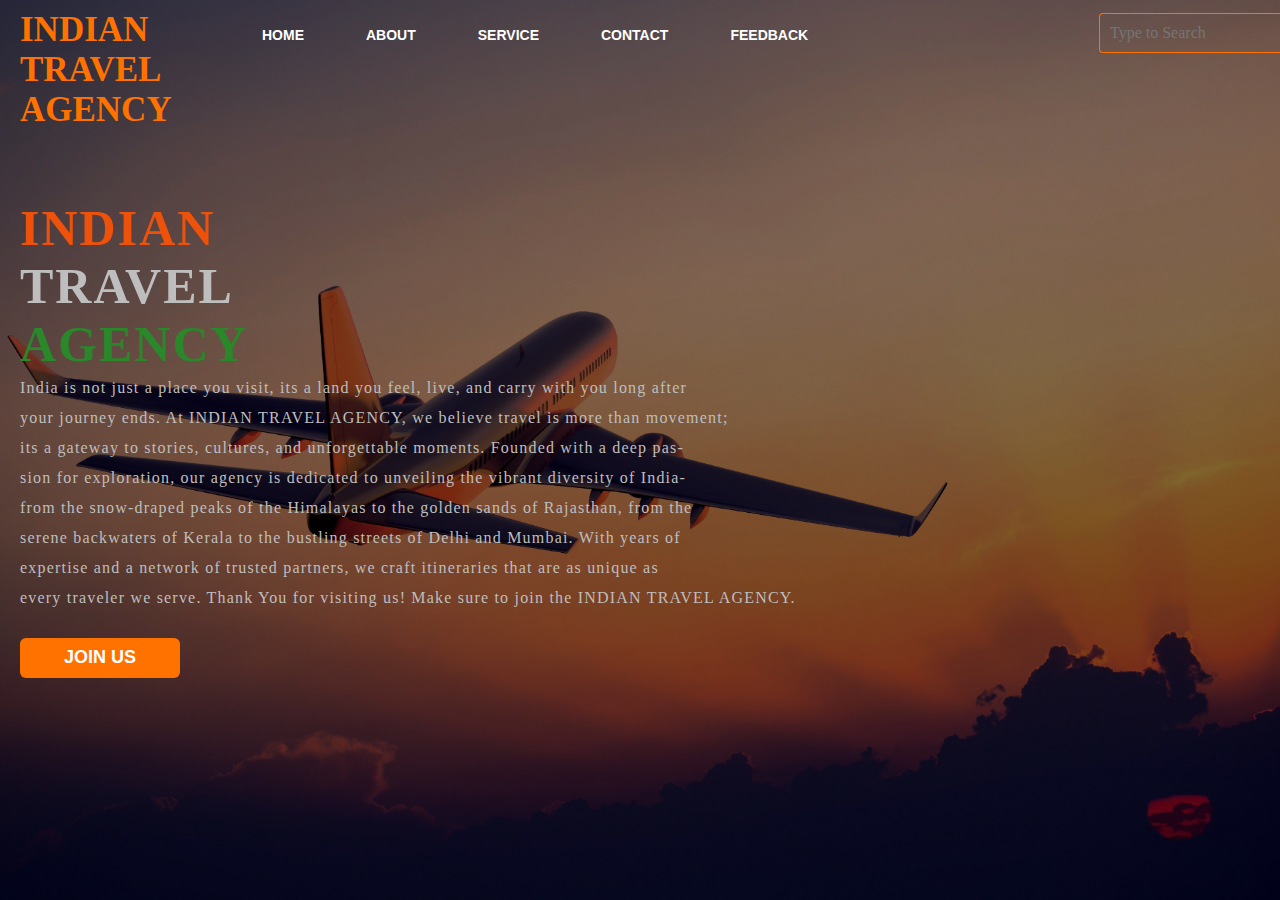
<file: index.html>
<!DOCTYPE html>
<html lang="en">
<head>
    <title>INDIAN TRAVEL AGENCY</title>
    <link rel="stylesheet" href="style.css">
    <link href='https://unpkg.com/boxicons@2.1.4/css/boxicons.min.css' rel='stylesheet'>
</head>
<body>
    <div class="main">
        <div class="navbar">
            <div class="icon">
                <h2 class="logo">INDIAN TRAVEL AGENCY</h2>
            </div>
        
            <div class="menu">
                <ul>
                    <li><a href="#">HOME</a></li>
                    <li><a href="#">ABOUT</a></li>
                    <li><a href="#">SERVICE</a></li>
                    <li><a href="#">CONTACT</a></li>
                    <li><a href="#">FEEDBACK</a></li>
                </ul>
            </div>
            <div class="search">
                <input class="srch" name="Type to Search" placeholder="Type to Search">
                <a href="#"> <button class="btn">Search</button></a>
            </div>
        </div>
        <div class="content">
            <h1><element class="orange">INDIAN</element><br><element class="white">TRAVEL</element><br><element class="green">AGENCY</element></h1>
            <p class="par">India is not just a place you visit, its a land you feel, live, and carry with you long after <br>your journey ends. At INDIAN TRAVEL AGENCY, we believe travel is more than movement; <br>its a gateway to stories, cultures, and unforgettable moments. Founded with a deep pas-<br>sion for exploration, our agency is dedicated to unveiling the vibrant diversity of India-<br>from the snow-draped peaks of the Himalayas to the golden sands of Rajasthan, from the <br>serene backwaters of Kerala to the bustling streets of Delhi and Mumbai. With years of <br>expertise and a network of trusted partners, we craft itineraries that are as unique as <br>every traveler we serve. Thank You for visiting us! Make sure to join the INDIAN TRAVEL AGENCY.</p>
            
            <button href= "join.html" class="cn"><a href="join.html" target="_main">JOIN US</button></a>

        </div>
    </div>

<style>
    .register-with{
        color: rgb(255, 225, 225);
    }
    .wrapper {
        position: absolute;
        top: 50%;
        right: 5%;
        transform: translateY(-50%);
        background: rgba(255, 255, 255, 0.266);
        padding: 2rem 2.5rem;
        border-radius: 16px;
        box-shadow: 0 8px 32px 0 rgba(31, 38, 135, 0.18);
        min-width: 320px;
        max-width: 400px;
        font-family: 'Segoe UI', Tahoma, Geneva, Verdana, sans-serif;
    }
    .input-box {
        padding-right: 5px;
    }
    @media (max-width: 900px) {
        .wrapper {
            position: static;
            transform: none;
            margin: 2rem auto;
            right: auto;
        }
    }
</style>
</body>
</html>
</file>
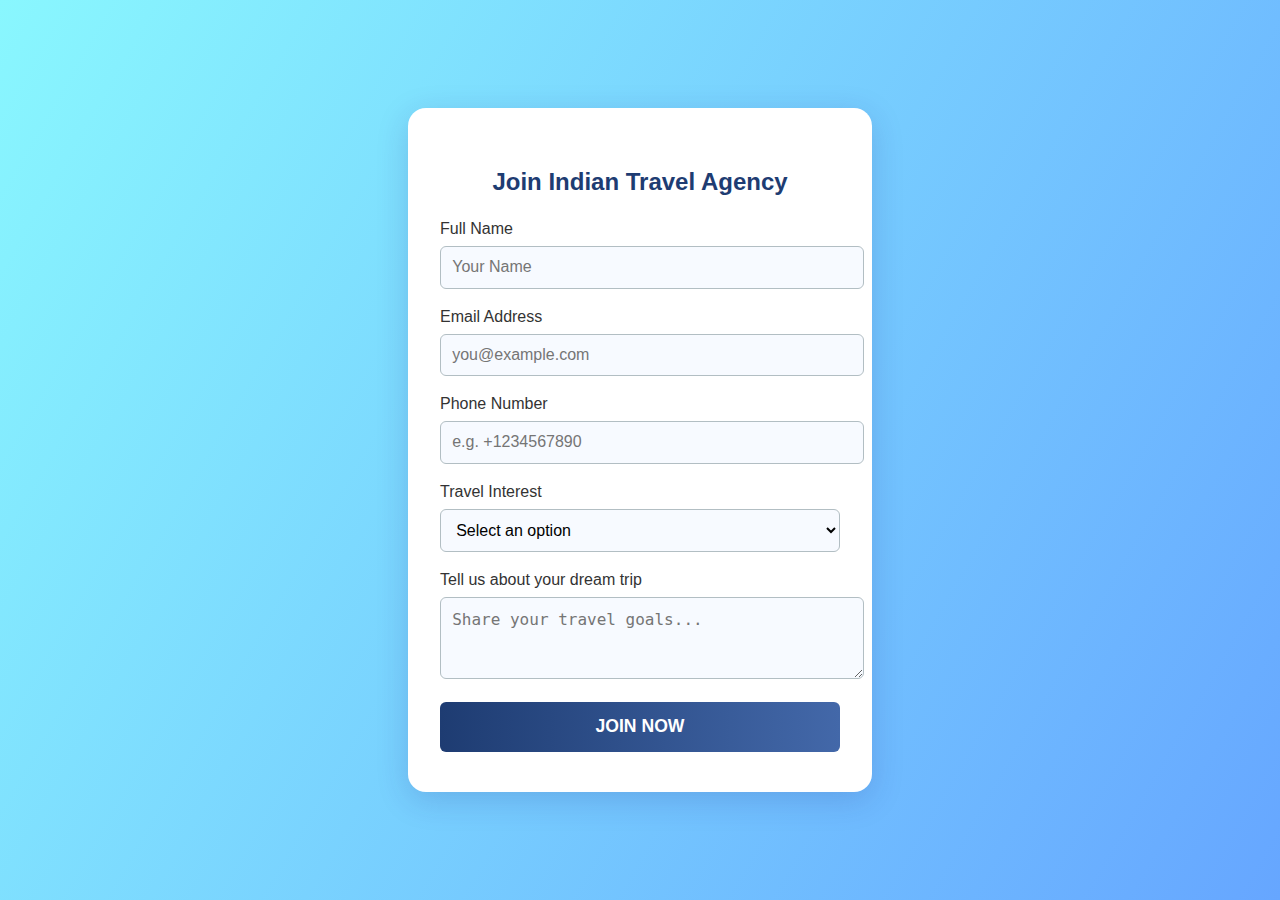
<file: join.html>
<!DOCTYPE html>
<html lang="en">
<head>
	<meta charset="UTF-8">
	<meta name="viewport" content="width=device-width, initial-scale=1.0">
	<title>Join Indian Travel Agency</title>
	<link rel="stylesheet" href="style2.css">
</head>
<body class="body">
	<div class="join-container">
		<h2>Join Indian Travel Agency</h2>
		<form class="join-form" id="joinForm" autocomplete="on">
			<label for="name">Full Name</label>
			<input type="text" id="name" name="name" required placeholder="Your Name">

			<label for="email">Email Address</label>
			<input type="email" id="email" name="email" required placeholder="you@example.com">

			<label for="phone">Phone Number</label>
			<input type="tel" id="phone" name="phone" required placeholder="e.g. +1234567890">

			<label for="interest">Travel Interest</label>
			<select id="interest" name="interest" required>
				<option value="">Select an option</option>
				<option value="adventure">Adventure</option>
				<option value="leisure">Leisure</option>
				<option value="cultural">Cultural</option>
				<option value="family">Family</option>
				<option value="other">Other</option>
			</select>

			<label for="message">Tell us about your dream trip</label>
			<textarea id="message" name="message" rows="3" placeholder="Share your travel goals..."></textarea>

			<button type="submit">JOIN NOW</button>
		</form>
		<div class="success-message" id="successMessage" style="display:none;">Thank you for joining! We'll contact you soon.</div>
	</div>
	<script>
		document.getElementById('joinForm').addEventListener('submit', function(e) {
			e.preventDefault();
			document.getElementById('joinForm').style.display = 'none';
			document.getElementById('successMessage').style.display = 'block';
		});
	</script>
</body>
</html>
</file>
<file: style.css>
*{
    margin: 0;
    padding: 0;

}

.main{
    width:100%;
    background: linear-gradient(to top, rgba(0,0,0,0.5)50%, rgba(0,0,0,0.5)50%), url(254381.jpg);
    background-position: center;
    background-size: cover;
    height: 100vh;
}

.navbar{
    width: 1400px;
    height: 75px;
    margin: auto;
}

.icon{
    width: 200px;
    float: left;
    height: 70px;
}

.logo{
    color: #ff7200;
    font-size: 35px;
    font-family: 'Franklin Gothic Medium';
    padding-left: 20px;
    float: left;
    padding-top: 10px;
}

.menu{
    width: 500px;
    float: left;
    height: 70px;
}

ul{
    float: left;
    display: flex;
    justify-content: right;
    align-items: center;
}

ul li{
    list-style: none;
    margin-left: 62px;
    margin-top: 27px;
    font-size: 14px;
}

ul li a{
    text-decoration: none;
    color: #fff;
    font-family: Arial;
    font-weight: bold;
    transition: 0.4s ease-in-out;
}

ul li a:hover{
    color: #ff7200;
}

.search{
    width: 330;
    float: right;
    margin-left: 270px;
}

.srch{
    font-family: 'Franklin Gothic Medium';
    width: 180px;
    height: 18px;
    background: transparent;
    border: 1px solid #ff7200;
    margin-top: 13px;
    color: #fff;
    border-right: none;
    font-size: 16px;
    float: left;
    padding: 10px;
    border-bottom-left-radius: 4px;
    border-top-left-radius: 4px;
}

.btn{
    width: 100px;
    height: 40px;
    background: #ff7200;
    border: 3px solid #ff7200;
    margin-top: 13px;
    color: #fff;
    font-size: 15px;
    border-bottom-right-radius: 3px;
    border-top-right-radius: 3px;
}

.btn:focus{
    outline: none;
}

.srch:focus{
    overflow: none;
}

.content{
    width: 1375px;
    height: 1px;
    margin: auto;
    color: #fff;
    position: relative;
}

.content .par{
    padding-left: 20px;
    padding-bottom: 25px;
    font-family: 'Franklin Gothic Medium';
    letter-spacing: 1.2px;
    line-height: 30px;
    color:#bfbebe
}

.content h1{
    font-family: 'Franklin Gothic Medium';
    font-size: 50px;
    padding-left: 20px;
    margin-top: 9%;
    letter-spacing: 2px;

}

.content .cn{
    width: 160px;
    height: 40px;
    background: #ff7200;
    border: none;
    margin-bottom: 10px;
    margin-left: 20px;
    font-size: 18px;
    border-radius: 6px;
    cursor: pointer;
    transition: .4s ease;
}

.content .cn a{
    text-decoration: none;
    color: #ffffff;
    transition: .3s ease;
    font-weight: bold;
}

.cn:hover{
    background-color: #3ac938;
}

.content span{
    color: #ffffff;
    font-size: 60px;
}

.orange{
    color: #ee520a;
}

.green{
    color: rgb(42, 135, 42);
}

.white{
    color:#bfbebe;
}
</file>
<file: style2.css>
.body{
	font-family: 'Segoe UI', Tahoma, Geneva, Verdana, sans-serif;
	background: linear-gradient(120deg, #89f7fe 0%, #66a6ff 100%);
	margin: 0;
	padding: 0;
	min-height: 100vh;
	display: flex;
	align-items: center;
	justify-content: center;
}
    .join-container {
	background: #fff;
	padding: 2.5rem 2rem;
	border-radius: 18px;
	box-shadow: 0 8px 32px 0 rgba(31, 38, 135, 0.18);
	max-width: 400px;
	width: 100%;
}
	.join-container h2 {
	text-align: center;
	color: #1e3c72;
	margin-bottom: 1.5rem;
}
	.join-form label {
	display: block;
	margin-bottom: 0.5rem;
	color: #333;
	font-weight: 500;
}
	.join-form input, .join-form select, .join-form textarea {
	width: 100%;
	padding: 0.7rem;
	margin-bottom: 1.2rem;
	border: 1px solid #b2bec3;
	border-radius: 6px;
	font-size: 1rem;
	background: #f7faff;
	transition: border 0.2s;
}
	.join-form input:focus, .join-form select:focus, .join-form textarea:focus {
	border-color: #66a6ff;
	outline: none;
}
	.join-form button {
	width: 100%;
	padding: 0.9rem;
	background: linear-gradient(90deg, #1e3c72 0%, #4368a9 100%);
	color: #fff;
	border: none;
	border-radius: 6px;
	font-size: 1.1rem;
	font-weight: bold;
	cursor: pointer;
	transition: background 0.2s;
}
	.join-form button:hover {
	background: linear-gradient(90deg, #4368a9 0%, #1e3c72 100%);
}
    .success-message {
	color: #1aa252;
	text-align: center;
	margin-top: 1rem;
}
</file>
